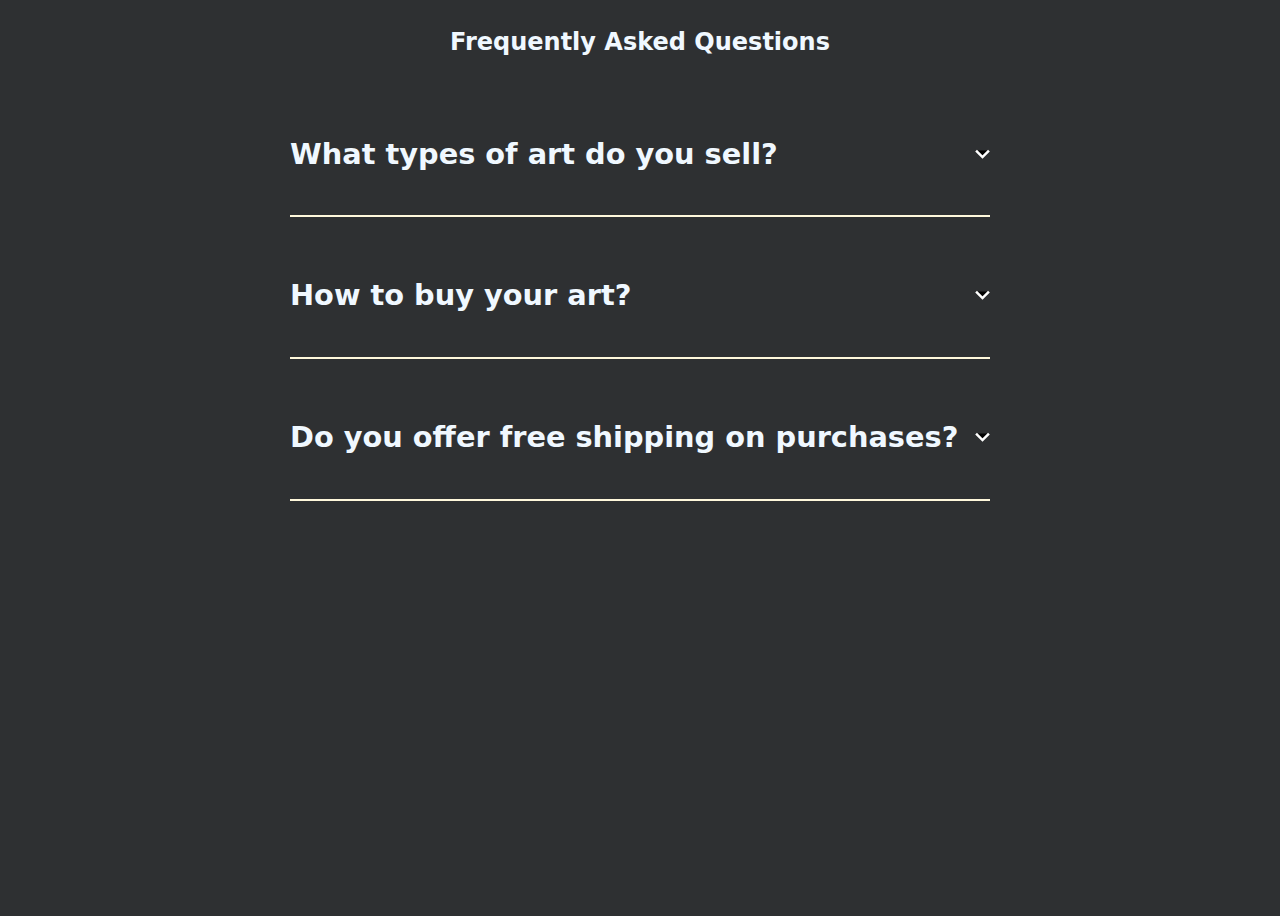
<file: day3/faq/index.html>
<!DOCTYPE html>
<html lang="en">
<head>
    <meta charset="UTF-8">
    <meta name="viewport" content="width=device-width, initial-scale=1.0">
    <title>Document</title>
    <link rel="stylesheet" href="stylef.css">
</head>
<body>
    <section>
        <h2 title="title">Frequently Asked Questions</h2>

        <div class="faq">
            <div class="question">
                <h3>What types of art do you sell?</h3>

                <svg width="15" height="10" viewbox="0 0 42 25">
                    <path d="M3 3L21 21L39 3" stroke="white" stroke-width="7" stroke-linescape="round"/>
                </svg>

            </div>
            <div class="answer">
                <p>
                    We offer a wide range of art pieces which includes Original paintings, Mixed media, Abstract art,
                    Contemporary art, Modern art and Prints.
                </p>
            </div>
        </div>

        <div class="faq">
            <div class="question">
                <h3>How to buy your art?</h3>

                <svg width="15" height="10" viewbox="0 0 42 25">
                    <path d="M3 3L21 21L39 3" stroke="white" stroke-width="7" stroke-linescape="round"/>
                </svg>

            </div>
            <div class="answer">
                <p>
                    To buy art from our collection, simply browse our online gallery, select your desired piece,
                    and complete the secure checkout process. Alternatively,
                    you can also purchase over the phone.
                </p>
            </div>
        </div>

        <div class="faq">
            <div class="question">
                <h3>Do you offer free shipping on purchases?</h3>

                <svg width="15" height="10" viewbox="0 0 42 25">
                    <path d="M3 3L21 21L39 3" stroke="white" stroke-width="7" stroke-linescape="round"/>
                </svg>

            </div>
            <div class="answer">
                <p>
                Yes, we offer free standard shipping on all purchases over $100 within the continental US.
                *Free shipping is not available for international orders or purchases under $100.
                </p>
            </div>
        </div>

    </section>
    <script src="./main.js"></script>
</body>
</html>
</file>
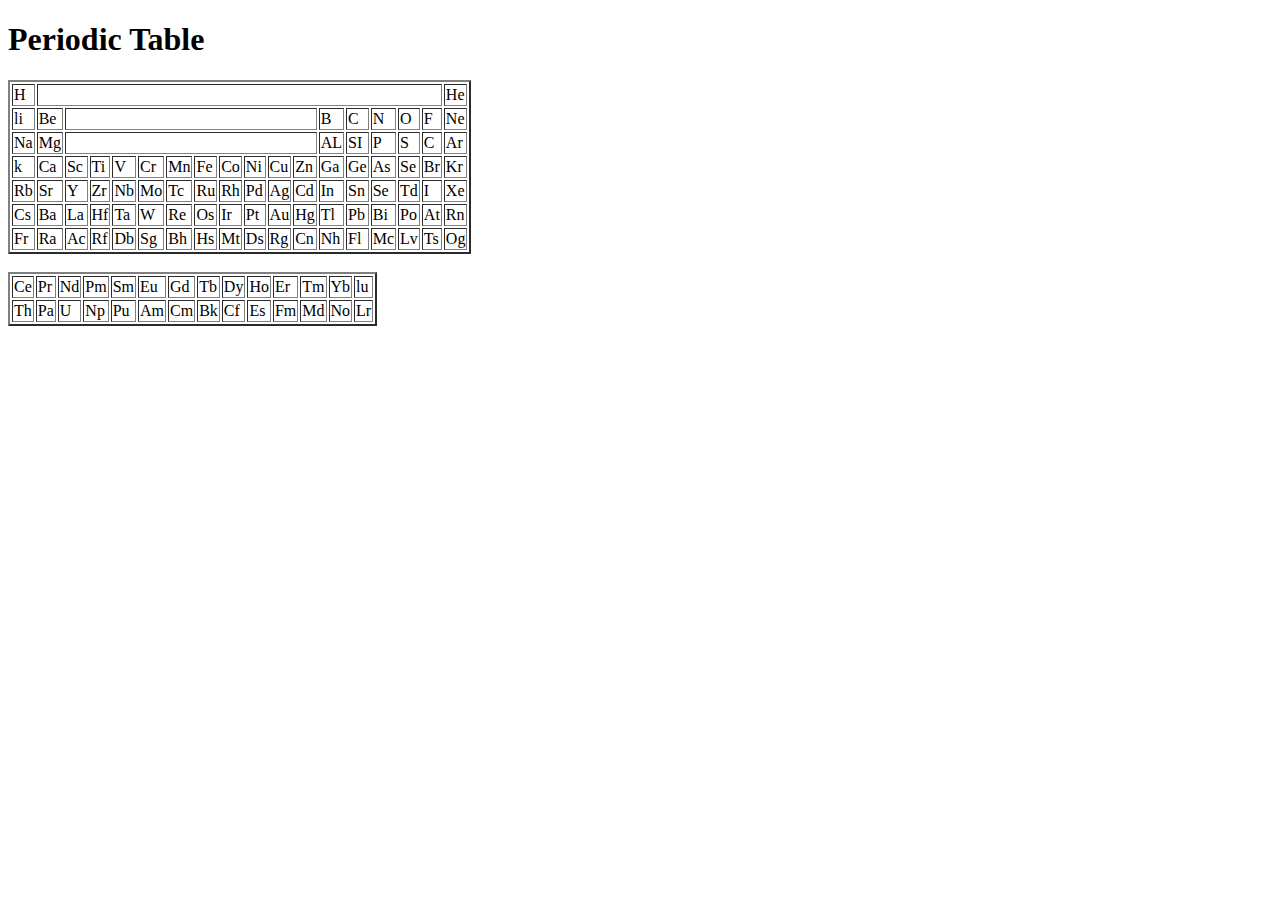
<file: day1/periodictable.html>
<!DOCTYPE html>
<html lang="en">
<head>
    <meta charset="UTF-8">
    <meta name="viewport" content="width=device-width, initial-scale=1.0">
    <title>Document</title>
</head>
<body>
  <h1>Periodic Table</h1> 
  <table border="2">
    <tr>
      <td>H</td>
      <td colspan="16"></td>
      <td>He</td>
      </tr>
      <tr>
        <td>li</td>
        <td>Be</td>
        <td colspan="10"></td>
        <td>B</td>
        <td>C</td>
        <td>N</td>
        <td>O</td>
        <td>F</td>
        <td>Ne</td>
      </tr>
      <tr>
        <td>Na</td>
        <td>Mg</td>
        <td colspan="10"></td>
        <td>AL</td>
        <td>SI</td>
        <td>P</td>
        <td>S</td>
        <td>C</td>
        <td>Ar</td>
      </tr>
      <tr>
        <td>k</td>
        <td>Ca</td>
        <td>Sc</td>
        <td>Ti</td>
        <td>V</td>
        <td>Cr</td>
        <td>Mn</td>
        <td>Fe</td>
        <td>Co</td>
        <td>Ni</td>
        <td>Cu</td>
        <td>Zn</td>
        <td>Ga</td>
        <td>Ge</td>
        <td>As</td>
        <td>Se</td>
        <td>Br</td>
        <td>Kr</td>
          </tr>
          <tr>
            <td>Rb</td>
            <td>Sr</td>
            <td>Y</td>
            <td>Zr</td>
            <td>Nb</td>
            <td>Mo</td>
            <td>Tc</td>
            <td>Ru</td>
            <td>Rh</td>
            <td>Pd</td>
            <td>Ag</td>
            <td>Cd</td>
            <td>In</td>
            <td>Sn</td>
            <td>Se</td>
            <td>Td</td>
            <td>I</td>
            <td>Xe</td>
          </tr>
          <tr>
            <td>Cs</td>
            <td>Ba</td>
            <td>La</td>
            <td>Hf</td>
            <td>Ta</td>
            <td>W</td>
            <td>Re</td>
            <td>Os</td>
            <td>Ir</td>
            <td>Pt</td>
            <td>Au</td>
            <td>Hg</td>
            <td>Tl</td>
            <td>Pb</td>
            <td>Bi</td> 
            <td>Po</td>
            <td>At</td>
            <td>Rn</td>      
          </tr>
          <tr>
            <td>Fr</td>
            <td>Ra</td>
            <td>Ac</td>
            <td>Rf</td>
            <td>Db</td>
            <td>Sg</td>
            <td>Bh</td>
            <td>Hs</td>
            <td>Mt</td>
            <td>Ds</td>
            <td>Rg</td>
            <td>Cn</td>
            <td>Nh</td>
            <td>Fl</td>
            <td>Mc</td>
            <td>Lv</td>
            <td>Ts</td>
            <td>Og</td>
          </tr>
  
  </table> <br>

  <table border="2">
    <tr>
        <td>Ce</td>
            <td>Pr</td>
            <td>Nd</td>
            <td>Pm</td>
            <td>Sm</td>
            <td>Eu</td>
            <td>Gd</td>
            <td>Tb</td>
            <td>Dy</td>
            <td>Ho</td>
            <td>Er</td>
            <td>Tm</td>
            <td>Yb</td>
            <td>lu</td>
    </tr>
  
  <tr>
    <td>Th</td>
    <td>Pa</td>
    <td>U</td>
    <td>Np</td>
    <td>Pu</td>
    <td>Am</td>
    <td>Cm</td>
    <td>Bk</td>
    <td>Cf</td>
    <td>Es</td>
    <td>Fm</td>
    <td>Md</td>
    <td>No</td>
    <td>Lr</td>
  </tr>
  </table>
</body>
</html>
</file>
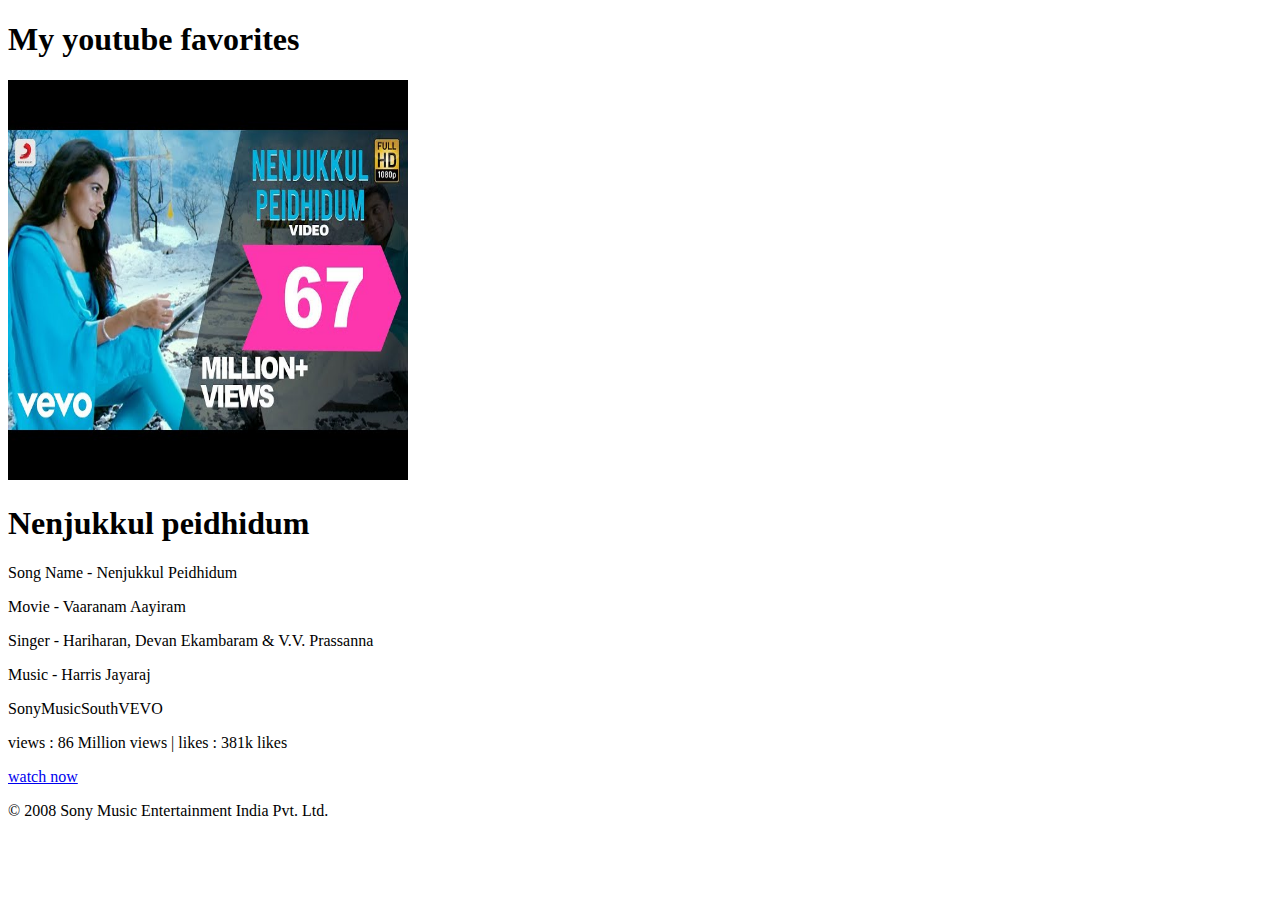
<file: day1/thumbnail.html>
<!DOCTYPE html>
<html lang="en">
<head>
    <meta charset="UTF-8">
    <meta name="viewport" content="width=device-width, initial-scale=0.5">
    <title><h1>my youtube</h1></title>
</head>
<body>
    <header>
        <h1>My youtube favorites</h1>
        </header>
    <img src="va.png" alt="vaaranam aayiram" height="400" width="400">
    <h1>Nenjukkul peidhidum</h1>
    <p>Song Name - Nenjukkul Peidhidum</p>
        <p>Movie - Vaaranam Aayiram</p>
        <p>Singer - Hariharan, Devan Ekambaram & V.V. Prassanna</p>
        <p>Music - Harris Jayaraj</p>
        <p>SonyMusicSouthVEVO</p>
        <p>views : 86 Million views | likes : 381k likes</p>

    <a href="https://youtu.be/FzLpP8VBC6E?si=sJ60nAqyhPF7QBi3">watch now</a>
    <footer>
        <p>© 2008 Sony Music Entertainment India Pvt. Ltd.</p>
    </footer>
</body>
</html>
</file>
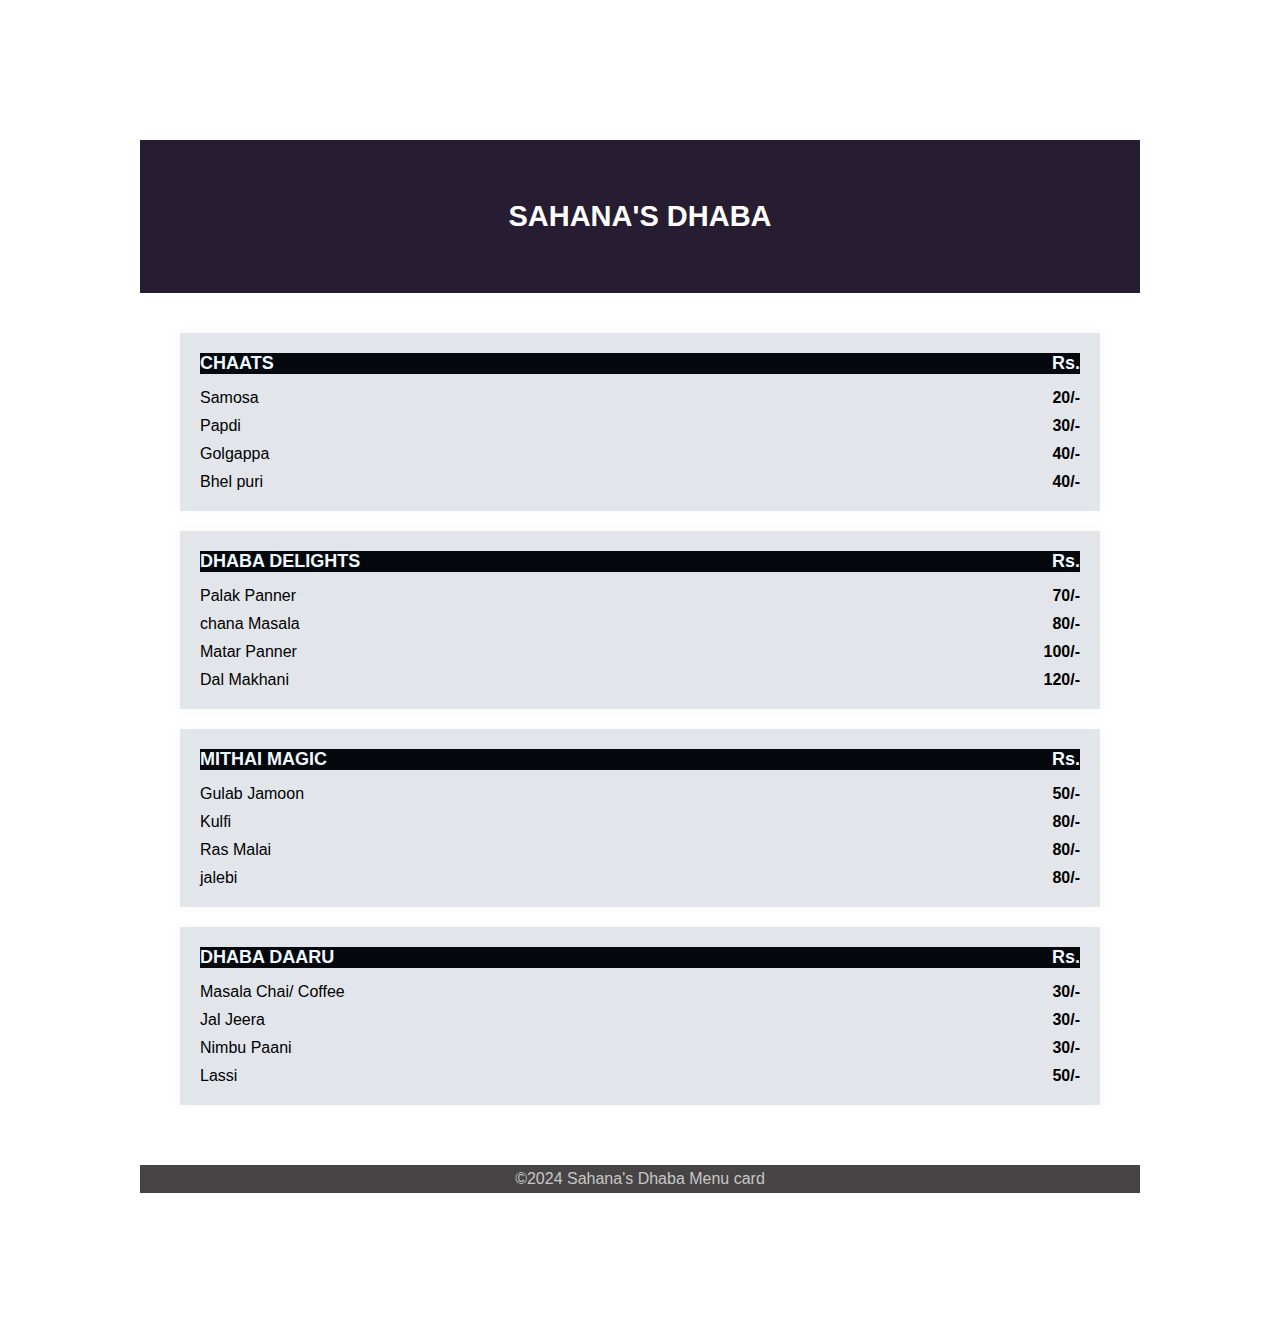
<file: day2/restaurant.html>
<!DOCTYPE html>
<html lang="en">
<head>
    <meta charset="UTF-8">
    <meta name="viewport" content="width=device-width, initial-scale=1.0">
    <title>Restaurant Menu card</title>
    <link rel="stylesheet" href="style.css">
</head>
<body>
    <header>
        <h1>SAHANA'S DHABA</h1>
    </header>
    <main>
        <section class="menu-section">
            <h2>CHAATS <span class="rs">Rs.</span></h2>
            <div class="menu-item">
                <span class="item-name">Samosa</span>
                <span class="item-price">20/-</span>
            </div>
            <div class="menu-item">
                <span class="item-name">Papdi</span>
                <span class="item-price">30/-</span>
            </div>
            <div class="menu-item">
                <span class="item-name">Golgappa</span>
                <span class="item-price">40/-</span>
            </div>
            <div class="menu-item">
                <span class="item-name">Bhel puri</span>
                <span class="item-price">40/-</span>
            </div>
        </section>
        <section class="menu-section">
            <h2>DHABA DELIGHTS <span class="rs">Rs.</span></h2>
            <div class="menu-item">
                <span class="item-name">Palak Panner</span>
                <span class="item-price">70/-</span>
            </div>
            <div class="menu-item">
                <span class="item-name">chana Masala</span>
                <span class="item-price">80/-</span>
            </div>
            <div class="menu-item">
                <span class="item-name">Matar Panner </span>
                <span class="item-price">100/-</span>
            </div>
            <div class="menu-item">
                <span class="item-name">Dal Makhani</span>
                <span class="item-price">120/-</span>
            </div>
        </section>
        <section class="menu-section">
            <h2>MITHAI MAGIC <span class="rs">Rs.</span></h2>
            <div class="menu-item">
                <span class="item-name">Gulab Jamoon</span>
                <span class="item-price">50/-</span>
            </div>
            <div class="menu-item">
                <span class="item-name">Kulfi</span>
                <span class="item-price">80/-</span>
            </div>
            <div class="menu-item">
                <span class="item-name">Ras Malai</span>
                <span class="item-price">80/-</span>
            </div>
            <div class="menu-item">
                <span class="item-name">jalebi</span>
                <span class="item-price">80/-</span>
            </div>
        </section>
        <section class="menu-section">
            <h2>DHABA DAARU <span class="rs">Rs.</span></h2>
            <div class="menu-item">
                <span class="item-name">Masala Chai/ Coffee</span>
                <span class="item-price">30/-</span>
            </div>
            <div class="menu-item">
                <span class="item-name">Jal Jeera</span>
                <span class="item-price">30/-</span>
            </div>
            <div class="menu-item">
                <span class="item-name">Nimbu Paani</span>
                <span class="item-price">30/-</span>
            </div>
            <div class="menu-item">
                <span class="item-name">Lassi</span>
                <span class="item-price">50/-</span>
            </div>
        </section>
    </main>
    <footer>
        <p>©2024 Sahana's Dhaba Menu card</p>
    </footer>
</body>
</html>
</file>
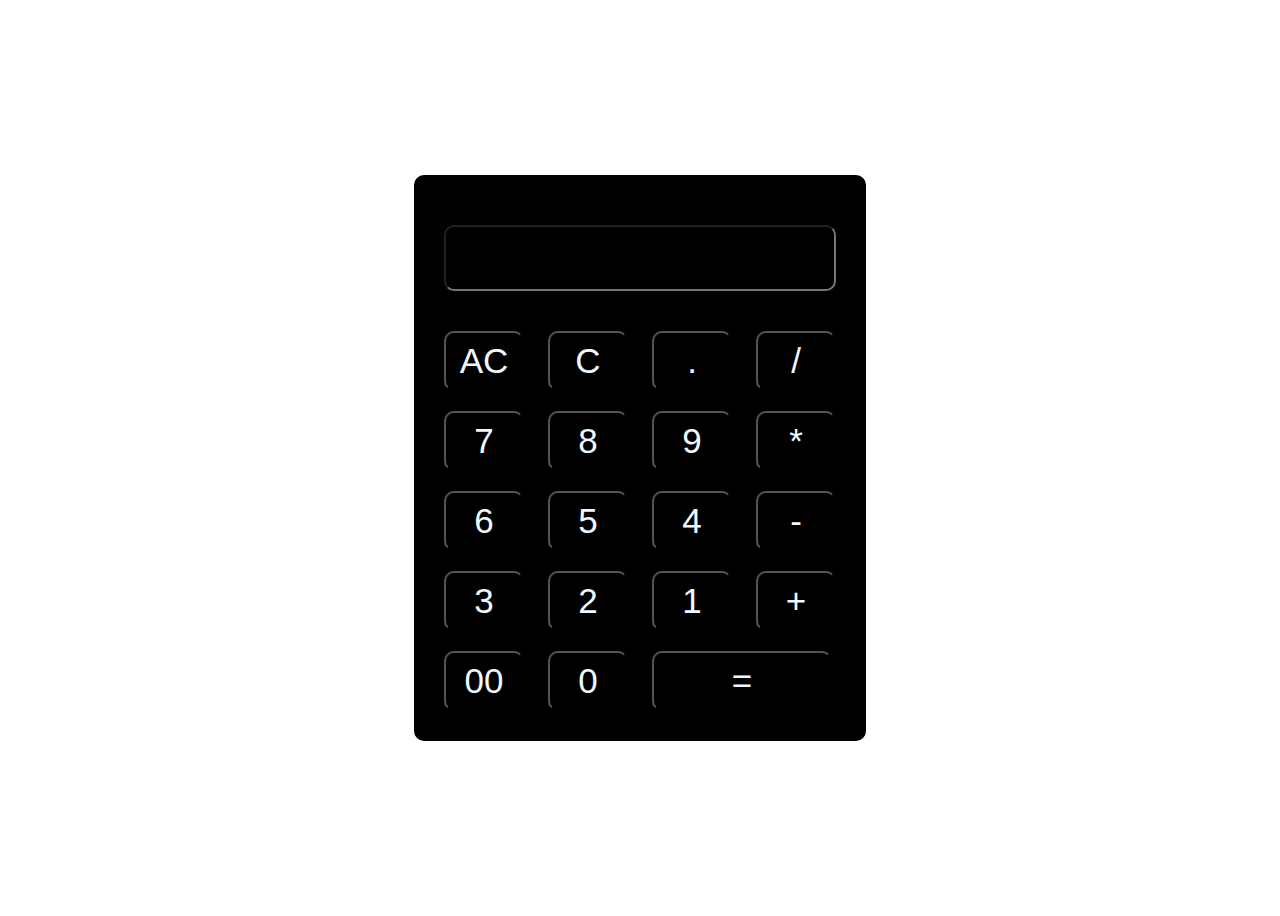
<file: day3/calc/calci.html>
<!DOCTYPE html>
<html lang="en">
<head>
    <meta charset="UTF-8">
    <meta name="viewport" content="width=device-width, initial-scale=1.0">
    <title>Document</title>
    <link rel="stylesheet" href="stylec.css">
</head>
<body>
    <div class="container">
        <div class="calculator">
            <form>
                <div class="display">
                    <input type="text" name="display">
                    </div>
                    <div>
                        <input type="button" value="AC"  onclick="display.value = '' ">
                        <input type="button" value="C"  onclick="display.value = display.value.toString().slice(0,-1)">
                        <input type="button" value="."  onclick="display.value += '.' ">
                        <input type="button" value="/"  onclick="display.value += '/' ">
                    </div>
                    <div>
                        <input type="button" value="7" onclick="display.value += '7' ">
                        <input type="button" value="8" onclick="display.value += '8' ">
                        <input type="button" value="9" onclick="display.value += '9' ">
                        <input type="button" value="*" onclick="display.value += '*' ">
                    </div>
                    <div>
                        <input type="button" value="6"  onclick="display.value += '6' ">
                        <input type="button" value="5"  onclick="display.value += '5' ">
                        <input type="button" value="4"  onclick="display.value += '4' ">
                        <input type="button" value="-"  onclick="display.value += '-' ">
                    </div>
                    <div>
                        <input type="button" value="3"  onclick="display.value += '3' ">
                        <input type="button" value="2"  onclick="display.value += '2' ">
                        <input type="button" value="1"  onclick="display.value += '1' ">
                        <input type="button" value="+"  onclick="display.value += '+' ">
                    </div>
                    <div>
                        <input type="button" value="00"  onclick="display.value += '00' ">
                        <input type="button" value="0"  onclick="display.value += '0' ">
                        <input type="button" value="="  onclick="display.value = eval(display.value)" class="equal">
                    </div>
                </div>
            </form>
        </div>
    </div>
</body>
</html>
</file>
<file: day3/faq/stylef.css>
body {
    font-family: system-ui, -apple-system, BlinkMacSystemFont, 'Segoe UI', Roboto, Oxygen, Ubuntu, Cantarell, 'Open Sans', 'Helvetica Neue', sans-serif;
    background-color: rgb(46, 48, 50);
    color:aliceblue;
}

section {
    min-height: 100vh;
    width: 80%;
    margin: 0 auto;
    display: flex;
    flex-direction: column;
    align-items: center;
}

.title {
    font-size: 3rem;
    margin: 2rem 0rem;
}

.faq {
    max-width: 700px;
    margin-top: 2rem;
    padding-bottom: 1rem;
    border-bottom: 2px solid cornsilk;
    cursor: pointer;
}

.question {
    display: flex;
    justify-content: space-between;
    align-items: center;
}

.question h3 {
    font-size: 1.8rem;
}

.answer {
    max-height: 0;
    overflow: hidden ;
    transition: max-height 1.4s ease-in;
}

.answer p {
    padding-top: 1rem;
    line-height: 1.6;
    font-size: 1.4rem;
}

.faq.active .answer {
    max-height: 300px;
    animation: fade 1s ease-in-out
}

.faq.active svg {
    transform: rotate(180deg);
}

svg {
    transition: transfor 0.5s ease-in;
}

@keyframes fade {
    
}
</file>
<file: day2/style.css>
body {
    font-family: 'Trebuchet MS', 'Lucida Sans Unicode', 'Lucida Grande', 'Lucida Sans', Arial, sans-serif;
    margin: 70px;
    padding: 70px;
}  
header {
    background-color:rgb(38, 29, 50);
    color: #fff;
    padding: 40px;
    text-align: center;
}  
header h1 {
    font-size: 29px;
    margin: 20px;
}
main {
    display:float;
    margin:20px;
    padding:20px;
}
.menu-section {
    background-color: #e2e6eb;
    padding: 20px;
    margin-bottom: 20px;
    box-shadow: 0 0 10px rgba(209, 161, 161, 0.1);
}

.menu-section h2 {
    display:flex;
    justify-content: space-between;
    color:aliceblue;
    background-color: rgb(5, 9, 13);
    font-size: 18px;
    margin-top: 0;
}
.menu-item {
    display: flex;
    justify-content: space-between;
    margin-bottom: 10px;
}
.menu-item:last-child {
    margin-bottom: 0;
}
.item-name {
    font-size: 16px;
}

.item-price {
    font-size: 16px;
    font-weight: bold;
}
footer {
    background-color: #464444;
    color: #ffffffb5;
    padding:5px;
    text-align: center;
    clear: both;  
}
footer p {
    margin: 0;
}
</file>
<file: day3/calc/stylec.css>
.container{
    width: 100%;
    height: 100vh;
    background-color: 8rgba(0, 0, 0, 0.414);
    display: flex;
    align-items: center;
    justify-content: center;
}
.calculator{
    background-color: rgb(0, 0, 0);
    padding: 20px;
    border-radius: 10px;
}

.calculator form input{
    height: 60px;
    width: 80px;
    border-radius: 10px;
    color: aliceblue;
    background: transparent;
    font-size: 35px;
    cursor: pointer;
    margin: 10px;
}

form .display{
    display: flex;
    justify-content: flex-end;
    margin: 20px 0;
}

form .display input{
    text-align: right;
    flex:1;
    font-size: 45px;
}
form input.equal{
    width: 180px;
}
</file>
